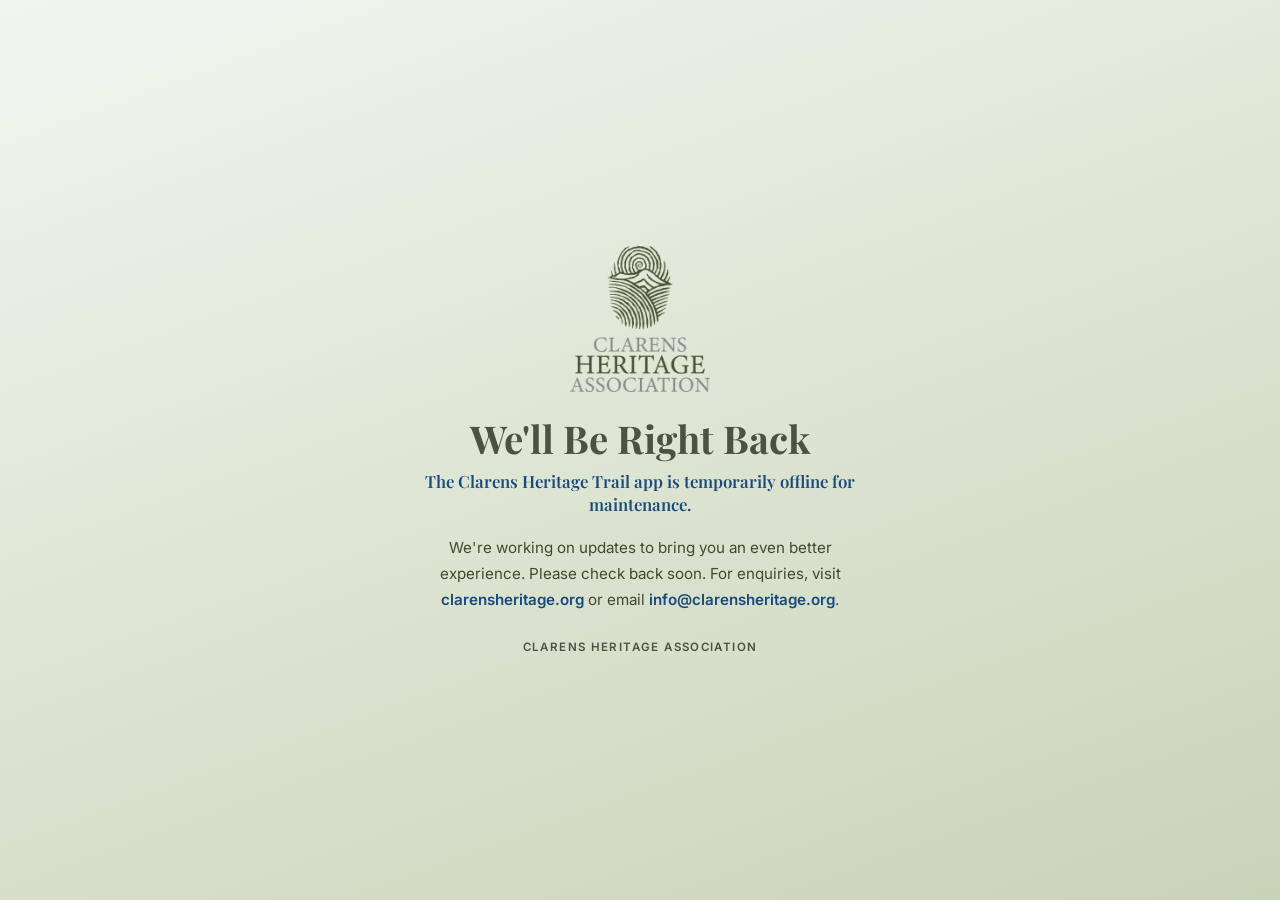
<file: index.html>
<!DOCTYPE html>
<html lang="en">
<head>
<meta charset="UTF-8">
<meta name="viewport" content="width=device-width,initial-scale=1.0,maximum-scale=1.0,user-scalable=no">
<title>Clarens Heritage Trail — Temporarily Offline</title>
<link href="https://fonts.googleapis.com/css2?family=Playfair+Display:wght@600;700&family=Inter:wght@400;500;600&display=swap" rel="stylesheet">
<style>
:root{
  --olive:#4a5240;--sage:#c8d4b8;--gold:#c8a052;--plaque-blue:#1a4a7a;
  --sage-pale:#f2f5ee;--text-mid:#3d4a30;
}
*{margin:0;padding:0;box-sizing:border-box}
body{
  font-family:'Inter',sans-serif;
  background:linear-gradient(160deg,var(--sage-pale) 0%,var(--sage) 100%);
  color:var(--olive);
  min-height:100vh;
  display:flex;
  align-items:center;
  justify-content:center;
  padding:24px;
  text-align:center;
}
.card{max-width:440px;width:100%}
.emblem{margin:0 auto 24px;display:block;width:140px;height:auto;max-width:100%}
h1{
  font-family:'Playfair Display',serif;
  font-weight:700;
  font-size:clamp(1.8rem,6vw,2.4rem);
  color:var(--olive);
  margin-bottom:10px;
  line-height:1.15;
}
.subhead{
  font-family:'Playfair Display',serif;
  font-weight:600;
  font-size:1.05rem;
  color:var(--plaque-blue);
  margin-bottom:18px;
  line-height:1.4;
}
.msg{
  font-size:.95rem;
  line-height:1.7;
  color:var(--text-mid);
  margin-bottom:28px;
}
.msg a{color:var(--plaque-blue);font-weight:600;text-decoration:none}
.msg a:hover{text-decoration:underline}
footer{
  font-size:.72rem;
  letter-spacing:.12em;
  text-transform:uppercase;
  color:var(--olive);
  font-weight:600;
}
</style>
</head>
<body>
<!-- Onderhoud-bladsy: vervang tydelik die volle PWA. Geen JS, SW-registrasie of manifest-koppeling nie — 'n dooie, statiese bladsy. Amptelike CHA-logo as inline base64 data-URI ingebed (geen eksterne beeld-fetch nie). -->
<div class="card">
  <img class="emblem" src="[data-uri]" width="140" height="146" alt="Clarens Heritage Association">
  <h1>We'll Be Right Back</h1>
  <p class="subhead">The Clarens Heritage Trail app is temporarily offline for maintenance.</p>
  <p class="msg">We're working on updates to bring you an even better experience. Please check back soon. For enquiries, visit <a href="https://clarensheritage.org">clarensheritage.org</a> or email <a href="mailto:info@clarensheritage.org">info@clarensheritage.org</a>.</p>
  <footer>Clarens Heritage Association</footer>
</div>
</body></html>
</file>
